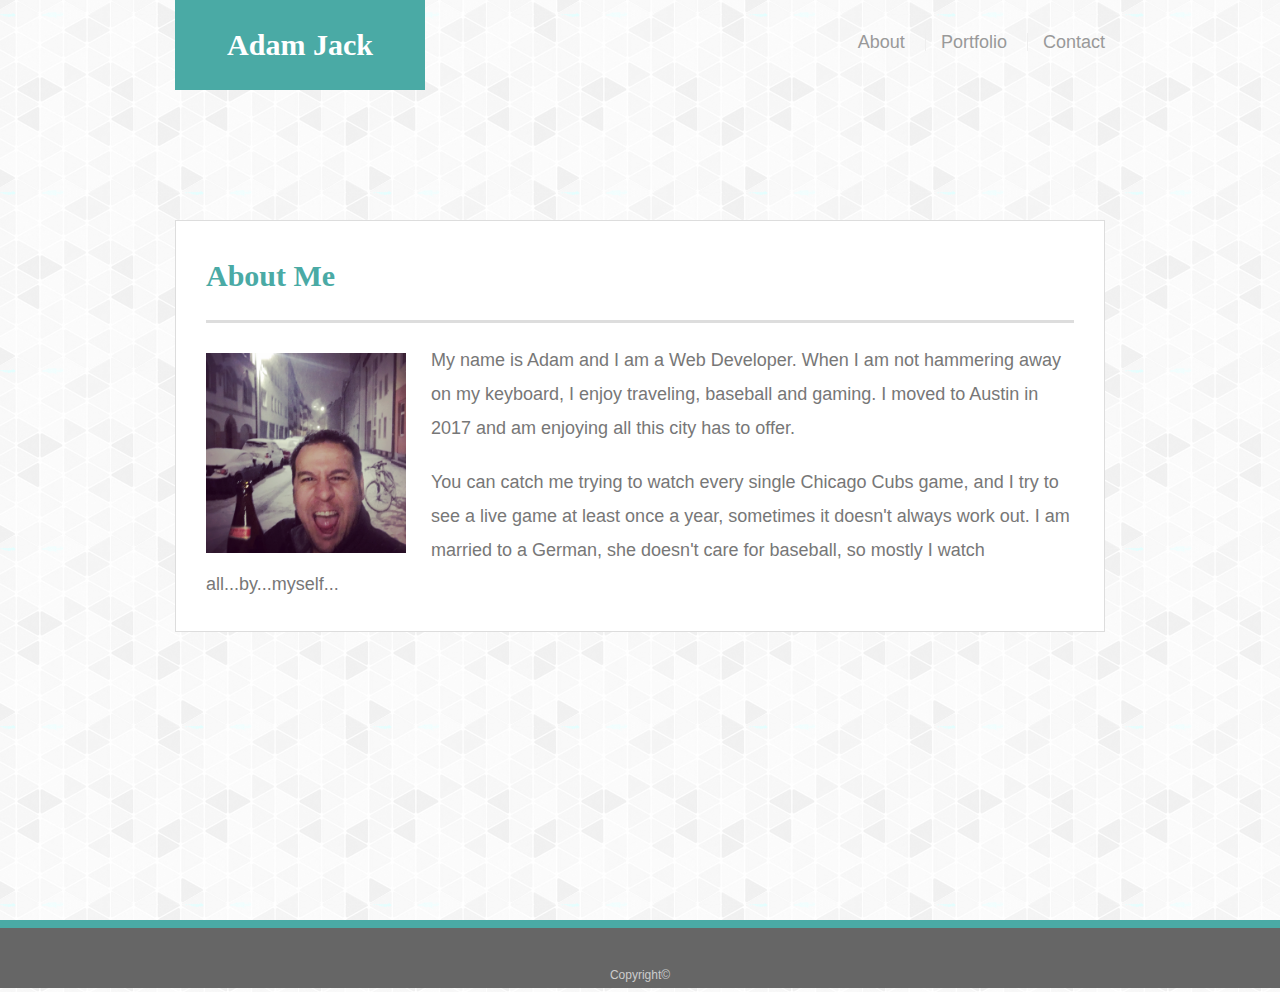
<file: index.html>
<!DOCTYPE html>
<html lang="en-us">
<head>
    <meta charset="utf-8" />
    <meta http-equiv="X-UA-Compatible" content="IE=edge">
    <title>Index</title>
    <meta name="viewport" content="width=device-width, initial-scale=1">
    <link rel="stylesheet" href="https://maxcdn.bootstrapcdn.com/bootstrap/4.0.0/css/bootstrap.min.css" integrity="sha384-Gn5384xqQ1aoWXA+058RXPxPg6fy4IWvTNh0E263XmFcJlSAwiGgFAW/dAiS6JXm" crossorigin="anonymous">
    <link rel="stylesheet" type="text/css" media="screen" href="assets/css/reset.css" />
    <link rel="stylesheet" type="text/css" media="screen"
    href="assets/css/style.css" />
</head>
<body>
    <div class="wrapper">
        <header id="masterhead">
            <div class="container">
                <a href="index.html" id="logo">Adam Jack</a>
                <nav>
                    <a href="index.html">About</a>
                    <a href="portfolio.html">Portfolio</a>
                    <a href="contact.html">Contact</a>
                </nav>
            </div> 
        </header>  
    
        <div id="main-container" class="container">
                <section class="main-section">
                <h1>About Me</h1>
                <img src="assets/images/IMG_9762.JPG" class="auth-image" alt="Adam Jack" alt="responsive image">
                <p>My name is Adam and I am a Web Developer.  When I am not hammering away on my keyboard, I enjoy traveling, baseball and gaming. I moved to Austin in 2017 and am enjoying all this city has to offer.</p>
                <p>You can catch me trying to watch every single Chicago Cubs game, and I try to see a live game at least once a year, sometimes it doesn't always work out. I am married to a German, she doesn't care for baseball, so mostly I watch all...by...myself...</p>
                </section>
        </div>
        <footer>
            <div class="container">
            Copyright©
            </div>
        </footer>
    </div>    
    
</body>


</html>
</file>
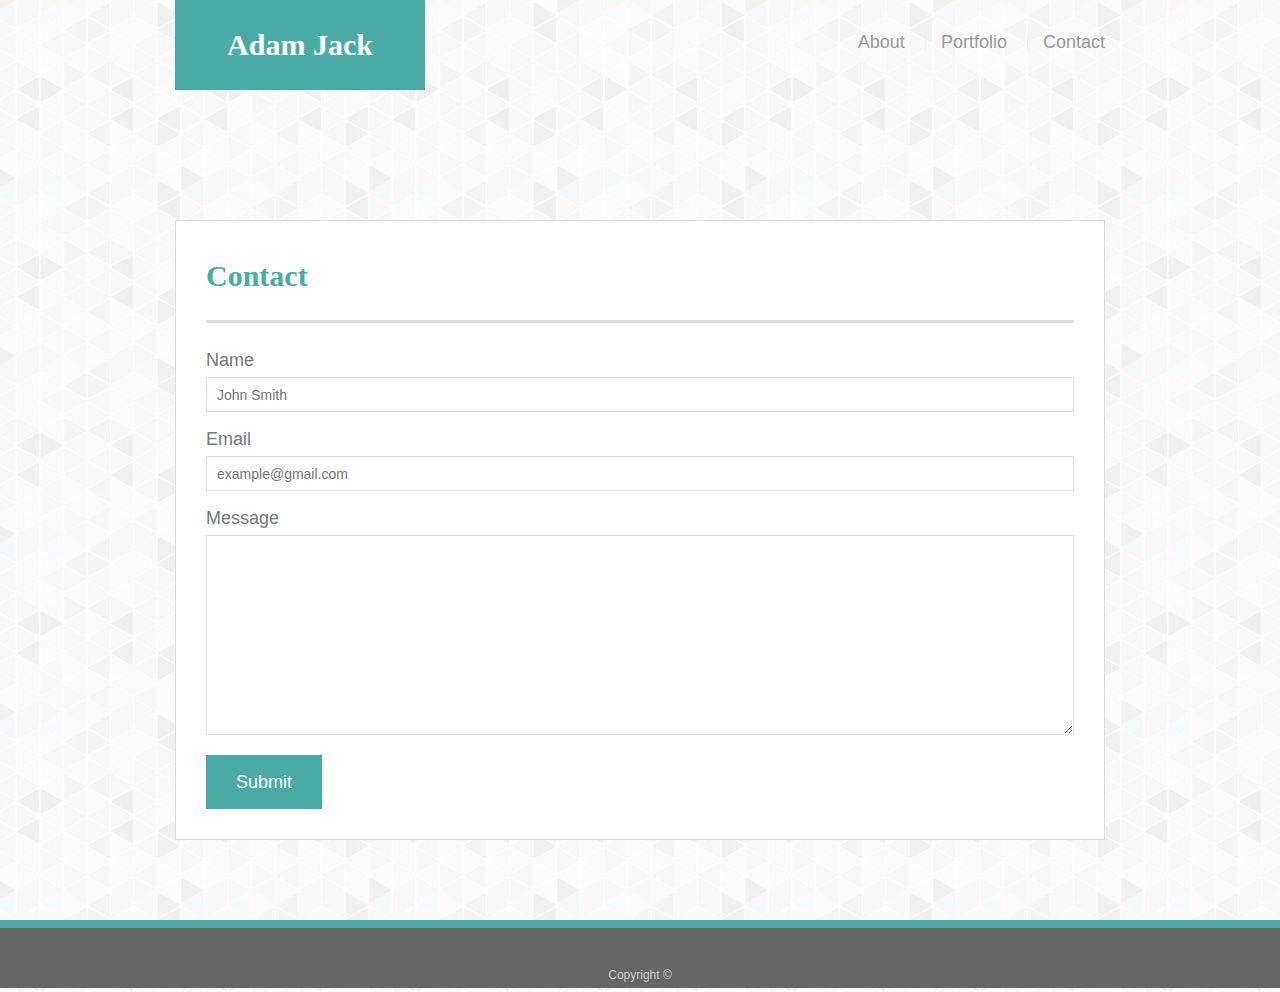
<file: contact.html>
<!DOCTYPE html>
<html lang="en-us">
<head>
    <meta charset="utf-8" />
    <meta http-equiv="X-UA-Compatible" content="IE=edge">
    <title>Contact</title>
    <meta name="viewport" content="width=device-width, initial-scale=1">
    <link rel="stylesheet" href="https://maxcdn.bootstrapcdn.com/bootstrap/4.0.0/css/bootstrap.min.css" integrity="sha384-Gn5384xqQ1aoWXA+058RXPxPg6fy4IWvTNh0E263XmFcJlSAwiGgFAW/dAiS6JXm" crossorigin="anonymous">
    <link rel="stylesheet" type="text/css" media="screen" href="assets/css/reset.css" />
    <link rel="stylesheet" type="text/css" media="screen"
    href="assets/css/style.css" />
</head>
<body>
    <header id="masterhead">
        <div class="container">
            <a href="index.html" id="logo">Adam Jack</a>
            <nav>
            <a href="index.html">About</a>
            <a href="portfolio.html">Portfolio</a>
            <a href="contact.html">Contact</a>
            </nav>
        </div> 
    </header>  
    <div class="wrapper">
        <div id="main-container" class="container">
            <section class="main-section">
            <h1>Contact</h1>
                <form id="contact-form">
                    <ul>
                        <li>
                            <label for="name">Name</label>
                            <input type="text" id="name" name="name" placeholder="John Smith" required="required">
                        </li>
                        <li>
                            <label for="email">Email</label>
                            <input type="email" id="email" name="email" placeholder="example@gmail.com" required="required">
                        </li>
                        <li>
                            <label for="message">Message</label>
                            <textarea id="message" name="message" required="required"></textarea>
                        </li>
                    </ul>
                    <input type="submit">
                </form>
            </section>
        </div>
    
        <footer>
            <div class="container">
            Copyright &copy; 
            </div>
        </footer>  
    </div>
</body>

</html>
</file>
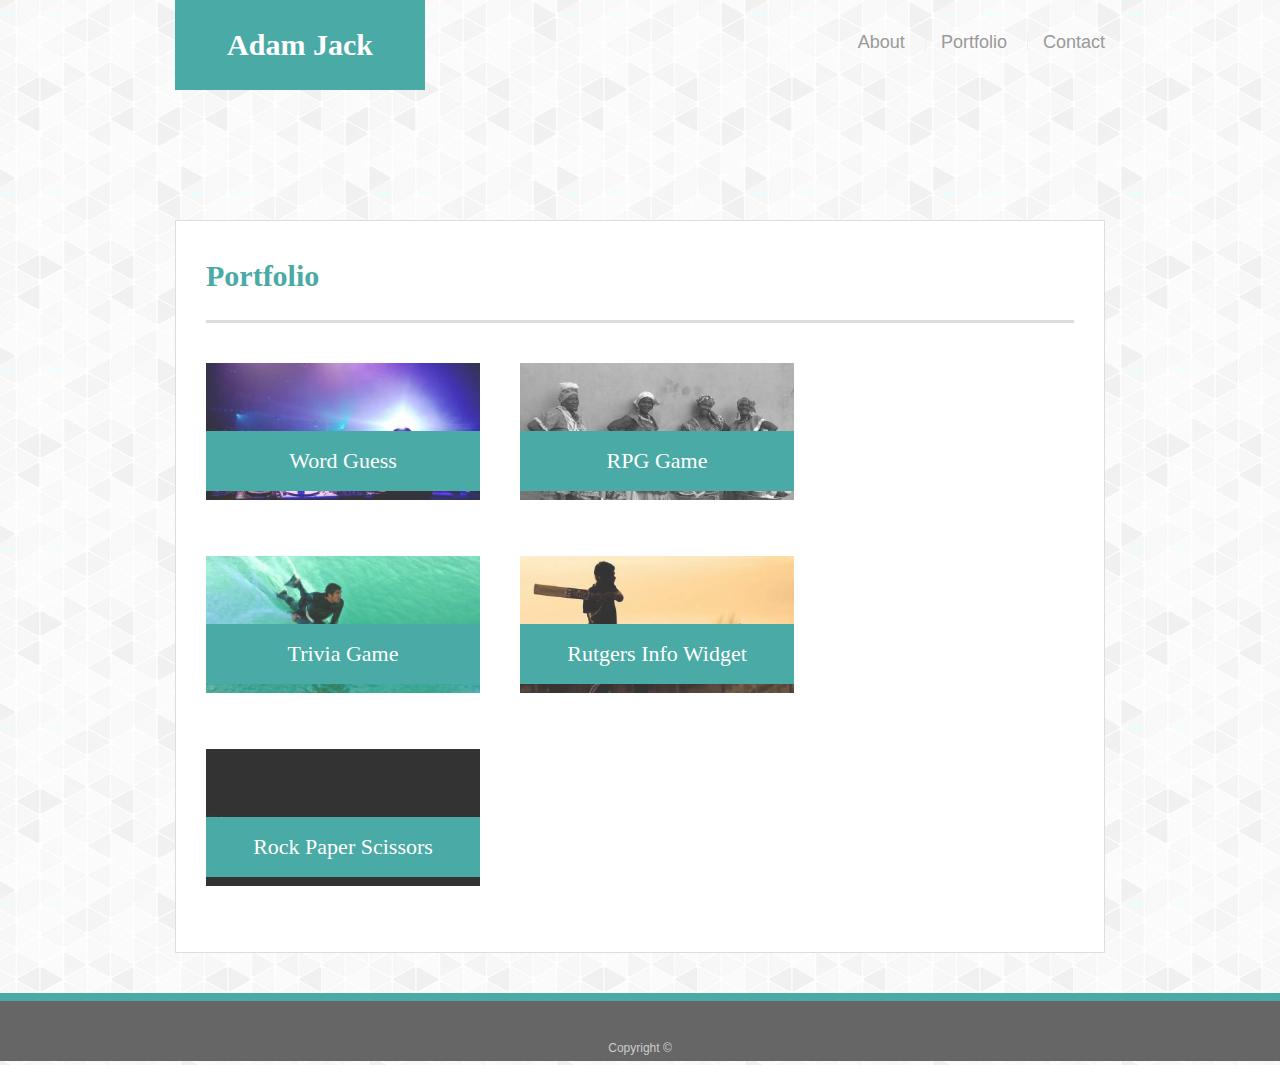
<file: portfolio.html>
<!DOCTYPE html>
<html lang="en-us">
<head>
    <meta charset="utf-8" />
    <meta http-equiv="X-UA-Compatible" content="IE=edge">
    <title>Portfolio</title>
    <meta name="viewport" content="width=device-width, initial-scale=1">
    <link rel="stylesheet" href="https://maxcdn.bootstrapcdn.com/bootstrap/4.0.0/css/bootstrap.min.css" integrity="sha384-Gn5384xqQ1aoWXA+058RXPxPg6fy4IWvTNh0E263XmFcJlSAwiGgFAW/dAiS6JXm" crossorigin="anonymous">
    <link rel="stylesheet" type="text/css" media="screen" href="assets/css/reset.css" />
    <link rel="stylesheet" type="text/css" media="screen"
    href="assets/css/style.css" />
</head>
<body>
    <header id="masterhead">
        <div class="container">
            <a href="index.html" id="logo">Adam Jack</a>
            <nav>
                <a href="index.html">About</a>
                <a href="portfolio.html">Portfolio</a>
                <a href="contact.html">Contact</a>
            </nav>
        </div> 
    </header>  
    <div class="wrapper">
        <div id="main-container" class="container">
            <section class="main-section">
            <h1>Portfolio</h1>
        
            <div class="work">
                <img src="assets/images/img1.jpeg" alt="Word Guess" alt="responsive image">
                
                <h3>Word Guess</h3>
            </div>
            <div class="work">
                <img src="assets/images/img2.jpeg" alt="RPG Game" alt="responsive image">
        
                <h3>RPG Game</h3>
            </div>
            <div class="work">
                <img src="assets/images/img3.jpeg" alt="Trivia Game" alt="responsive image">
        
                <h3>Trivia Game</h3>
            </div>
            <div class="work">
                <img src="assets/images/img4.jpeg" alt="Rutgers Info Widget" alt="responsive image">
        
                <h3>Rutgers Info Widget</h3>
            </div>
            <div class="work">
                <img src="assets/images/img5.jpeg" alt="Rock Paper Scissors" alt="responsive image">
        
                <h3>Rock Paper Scissors</h3>
            </div>
        
            </section>
        </div>
        
        <footer>
            <div class="container">
            Copyright &copy; 
            </div>
        </footer>
    </div>
</body>    
     
</html>
</file>
<file: assets/css/style.css>
body {
    font-family: Arial, "Helvetica Neue", Helvetica, sans-serif;
    font-size: 18px;
    line-height: 34px;
    color: #777;
    background: url("../images/gplaypattern.png");
  }
  
  * {
    box-sizing: border-box;
  }
  
  /* general */
  
  .container {
    width: 100%;
    max-width: 960px;
    margin: 0 auto;
    clear: both;
  }
  
  h1,
  h2,
  h3,
  p {
    margin-bottom: 20px;
  }
  
  p:last-child {
    margin-bottom: 0;
  }
  
  h1,
  h2,
  h3 {
    font-family: Georgia, Times, "Times New Roman", serif;
    font-weight: 700;
    color: #4aaaa5;
  }
  
  h1 {
    padding-bottom: 20px;
    font-size: 30px;
    line-height: 49px;
    border-bottom: 3px solid #ddd;
  }
  
  h2,
  h3 {
    font-size: 22px;
  }
  
  /* header */
  
  #masthead {
    position: fixed;
    z-index: 99;
    width: 100%;
    margin: 0 0 30px;
    overflow: auto;
    color: #fff;
    background: #fff;
    border-bottom: 2px solid #ccc;
  }
  
  #logo {
    float: left;
    width: 250px;
    height: 90px;
    font-family: Georgia, Times, "Times New Roman", serif;
    font-size: 30px;
    font-weight: 700;
    line-height: 90px;
    color: #fff;
    text-align: center;
    text-decoration: none;
    background: #4aaaa5;
  }
  
  nav {
    float: right;
    margin-top: 25px;
  }
  
  nav a {
    display: inline-block;
    padding-left: 15px;
    margin-left: 15px;
    line-height: 18px;
    color: #999;
    text-decoration: none;
    border-left: 1px solid #efefef;
  }
  
  nav a:first-child {
    border-left: 0 none;
  }
  
  /* footer */
  
  footer {
    padding: 30px 0;
    clear: both;
    font-size: 12px;
    color: #fff;
    color: #ccc;
    text-align: center;
    background: #666;
    border-top: 8px solid #4aaaa5;
    height: 50px;
  }
  
  h3, h2 {
    padding-bottom: 20px;
    margin-bottom: 15px;
    line-height: 22px;
    border-bottom: 2px solid #eee;
  }
  
  /* main */
  
  #main-container {
    padding-top: 130px;
    min-height: calc(100vh - 70px);
  }
  
  .main-section {
    float: left;
    width: 100%;
    max-width: 960px;
    padding: 30px;
    margin: 0 0 40px;
    background: #fff;
    border: 1px solid #ddd;
  }
  
  /* portfolio page */
  
  .work {
    position: relative;
    float: left;
    width: 274px;
    margin: 20px 0 25px;
    overflow: auto;
  }
  
  .work:nth-child(even) {
    margin-right: 40px;
  }
  
  .work img {
    width: 100%;
    border: 0 none;
    opacity: 0.8;
  }
  
  .work h3 {
    position: absolute;
    bottom: 20px;
    width: 100%;
    padding: 15px;
    margin-bottom: 0;
    font-weight: 300;
    line-height: 30px;
    color: #fff;
    text-align: center;
    background: #4aaaa5;
    border-bottom: 0;
  }
  
  .auth-image {
    float: left;
    width: 200px;
    height: auto;
    margin-top: 10px;
    margin-right: 25px;
  }
  
  /* contact page */
  
  #contact-form ul {
    margin-bottom: 20px;
  }
  
  #contact-form li {
    margin-bottom: 10px;
  }
  
  label,
  input[type=text],
  input[type=email],
  textarea {
    display: block;
    width: 100%;
  }
  
  input[type=text],
  input[type=email],
  textarea {
    height: 35px;
    padding: 0 10px;
    font-size: 14px;
    border: 1px solid #ddd;
  }
  
  textarea {
    height: 200px;
  }
  
  input[type=submit] {
    padding: 10px 30px;
    font-size: 18px;
    color: #fff;
    cursor: pointer;
    background: #4aaaa5;
    border: 0 none;
  }
  @media screen and (max-width: 980px) {
    body {

     }
      .wrapper {
        width: 100%;
      }
  
      @media screen and (max-width: 768px) {
    body {
       }

       .wrapper {
         width: 100%;
       }
  @media screen and (max-width: 640px) {
    body {
         }
         .wrapper {
           width: 100%;
         }
</file>
